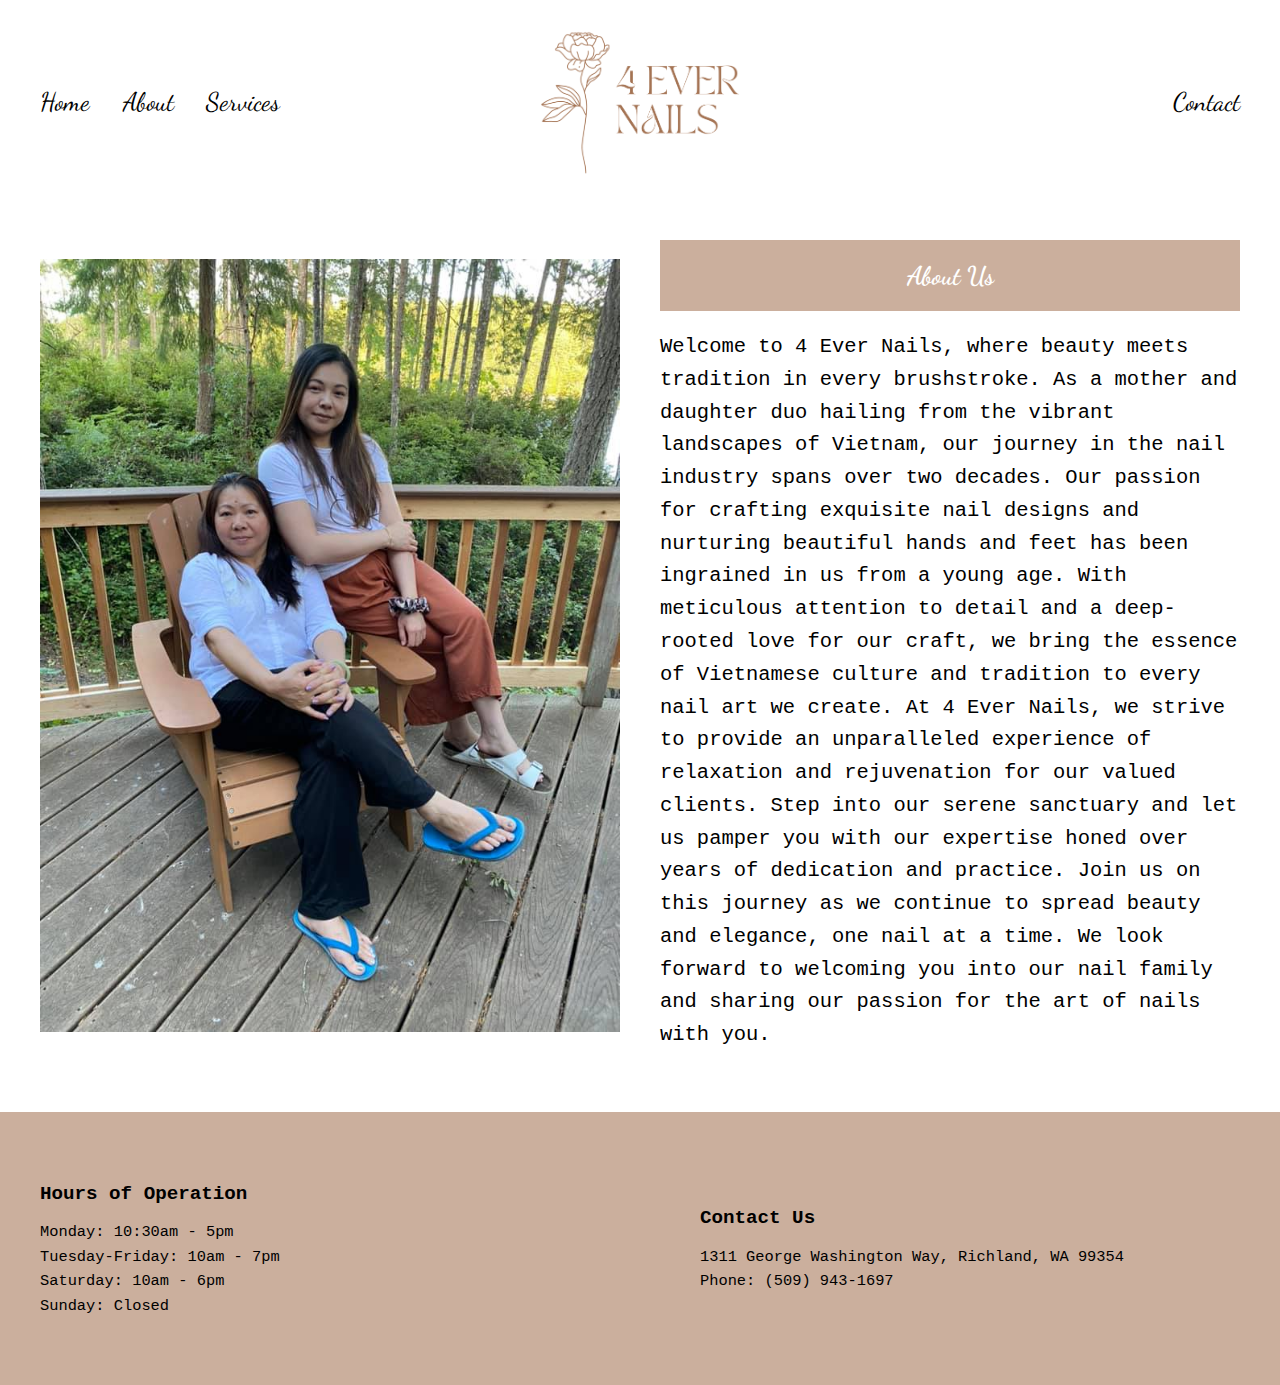
<file: html/about.html>
<html>
  <head>
    <link rel="stylesheet" href="/css/about.css" />
    <link rel="stylesheet" href="/css/footer.css" />
    <link rel="preconnect" href="https://fonts.googleapis.com" />
    <link rel="preconnect" href="https://fonts.gstatic.com" crossorigin />
    <link
      href="https://fonts.googleapis.com/css2?family=Dancing+Script:wght@400..700&display=swap"
      rel="stylesheet"
    />
  </head>
  <body>
    <div id="navbar-placeholder"></div>

    <script>
      // Fetch the navbar.html content
      fetch("navbar.html")
        .then((response) => response.text())
        .then((data) => {
          // Insert the navbar.html content into the placeholder
          document.getElementById("navbar-placeholder").innerHTML = data;
        })
        .catch((error) => console.error("Error fetching navbar:", error));
    </script>

    <div class="about-container">
      <div class="about-image">
        <img src="/resources/aboutpic.jpg" alt="Big Picture" />
      </div>
      <div class="about-description">
        <h2
          class="about-title"
          style="font-family: 'Dancing Script', sans-serif"
        >
          About Us
        </h2>
        <p>
          Welcome to 4 Ever Nails, where beauty meets tradition in every
          brushstroke. As a mother and daughter duo hailing from the vibrant
          landscapes of Vietnam, our journey in the nail industry spans over two
          decades. Our passion for crafting exquisite nail designs and nurturing
          beautiful hands and feet has been ingrained in us from a young age.
          With meticulous attention to detail and a deep-rooted love for our
          craft, we bring the essence of Vietnamese culture and tradition to
          every nail art we create. At 4 Ever Nails, we strive to provide an
          unparalleled experience of relaxation and rejuvenation for our valued
          clients. Step into our serene sanctuary and let us pamper you with our
          expertise honed over years of dedication and practice. Join us on this
          journey as we continue to spread beauty and elegance, one nail at a
          time. We look forward to welcoming you into our nail family and
          sharing our passion for the art of nails with you.
        </p>
      </div>
    </div>
  </body>
  <footer><script src="/js/footer.js"></script></footer>
</html>
</file>
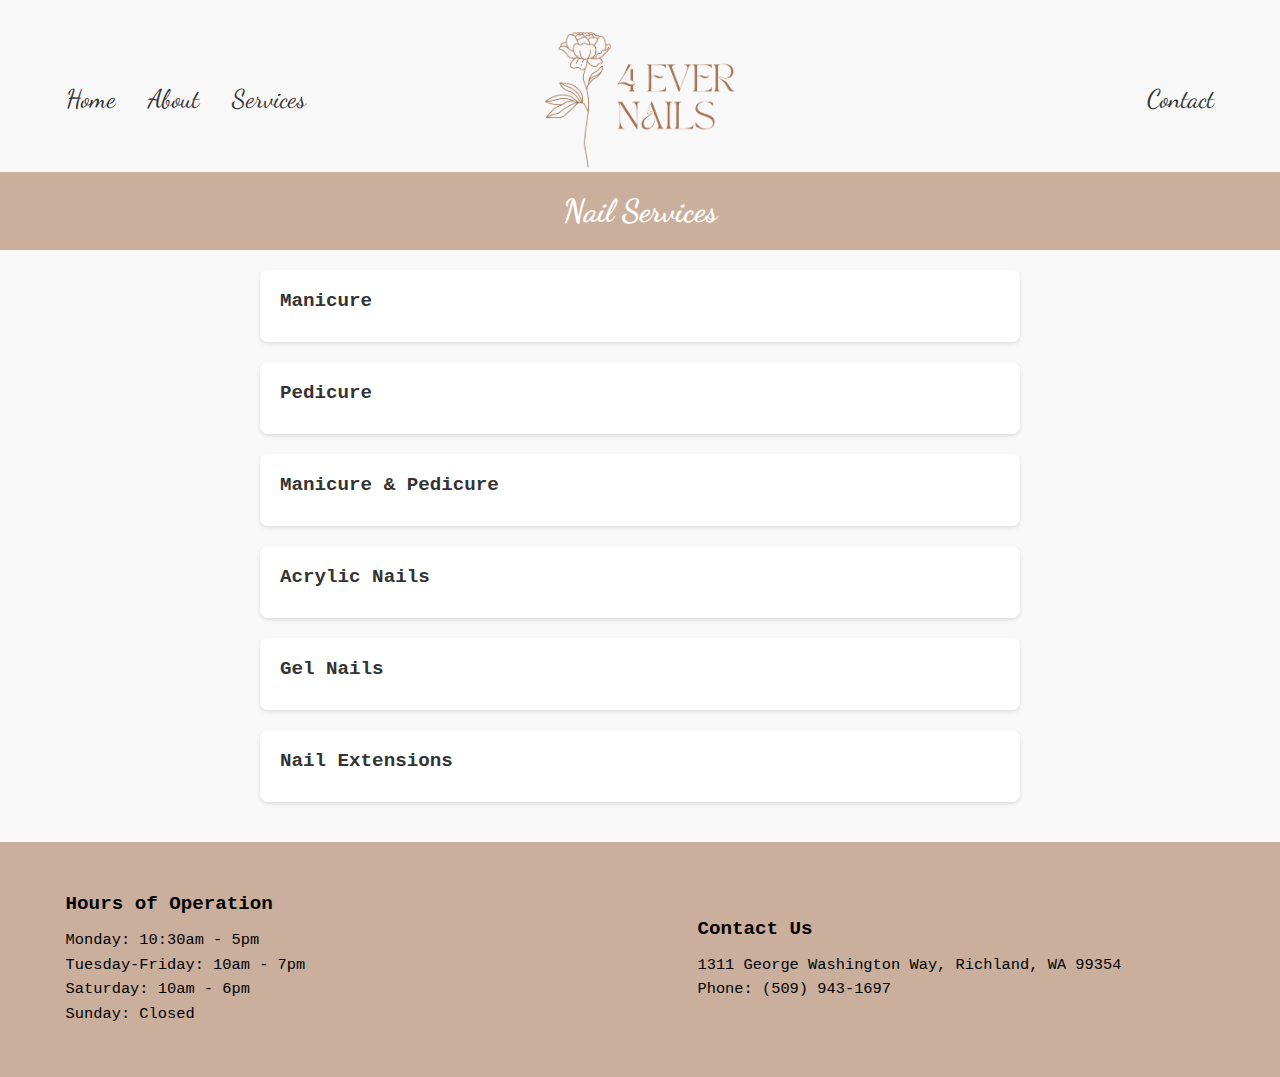
<file: html/services.html>
<html>
  <head>
    <link rel="stylesheet" href="/css/services.css" />
    <link rel="stylesheet" href="/css/footer.css" />
    <link rel="preconnect" href="https://fonts.googleapis.com" />
    <link rel="preconnect" href="https://fonts.gstatic.com" crossorigin />
    <link
      href="https://fonts.googleapis.com/css2?family=Dancing+Script:wght@400..700&display=swap"
      rel="stylesheet"
    />
  </head>
  <body>
    <div id="navbar-placeholder"></div>

    <script>
      // Fetch the navbar.html content
      fetch("navbar.html")
        .then((response) => response.text())
        .then((data) => {
          // Insert the navbar.html content into the placeholder
          document.getElementById("navbar-placeholder").innerHTML = data;
        })
        .catch((error) => console.error("Error fetching navbar:", error));
    </script>

    <header class="header">
      <h1>Nail Services</h1>
    </header>
    <div class="services-container">
      <ul class="services-list">
        <li class="service-item">
          <div class="service-title">Manicure</div>
          <!-- <div class="service-description"></div> -->
        </li>
        <li class="service-item">
          <div class="service-title">Pedicure</div>
        </li>
        <li class="service-item">
          <div class="service-title">Manicure & Pedicure</div>
        </li>
        <li class="service-item">
          <div class="service-title">Acrylic Nails</div>
        </li>
        <li class="service-item">
          <div class="service-title">Gel Nails</div>
        </li>
        <li class="service-item">
          <div class="service-title">Nail Extensions</div>
        </li>
      </ul>
    </div>
  </body>
  <footer>
    <script src="/js/footer.js"></script>
  </footer>
</html>
</file>
<file: css/about.css>
.about-container {
  display: flex;
  flex-wrap: wrap;
  justify-content: center;
  align-items: center;
  padding: 20px;
}
.about-title {
  background-color: #cbaf9d;
  color: white;
  text-align: center;
  padding: 20px 0;
}

.about-image {
  flex: 1 1 50%; /* Adjust flex properties for responsiveness */
  max-width: 50%; /* Set maximum width to 50% of the container */
  padding: 20px;
  box-sizing: border-box; /* Include padding in width calculation */
}

.about-image img {
  width: 100%;
  height: auto;
}

.about-description {
  flex: 1 1 50%; /* Adjust flex properties for responsiveness */
  max-width: 50%; /* Set maximum width to 50% of the container */
  padding: 20px;
  box-sizing: border-box; /* Include padding in width calculation */
  font-family: 'Courier New', Courier, monospace;
}

.about-description h2 {
  font-size: 2vw; /* Use viewport width for font size */
  margin-bottom: 1vw; /* Use viewport width for margin */
}

.about-description p {
  font-size: 1.6vw; /* Use viewport width for font size */
  line-height: 1.6;
}
</file>
<file: css/footer.css>
.footer {
  font-family: 'Courier New', Courier, monospace;
  background-color: #cbaf9d;
  color: black;
  padding: 2vw 0; /* Use viewport width for padding */
}

.container {
  width: 95%; /* Use percentage for container width */
  max-width: 1200px;
  margin: 0 auto;
  padding: 0 2%; /* Use percentage for padding */
  display: flex;
  justify-content: space-between;
  flex-wrap: wrap; /* Allow items to wrap on smaller screens */
}

.footer-section {
  width: 45%; /* Adjust width for responsiveness */
  margin-bottom: 2vw; /* Use viewport width for margin */
}

.footer-section h3 {
  font-size: 1.5vw; /* Use viewport width for font size */
  margin-bottom: 1vw; /* Use viewport width for margin */
}

.footer-section p {
  font-size: 1.2vw; /* Use viewport width for font size */
  line-height: 1.6;
}
</file>
<file: css/services.css>
/* Reset default margin and padding */
* {
  margin: 0;
  padding: 0;
  box-sizing: border-box;
}

body {
  font-family: Arial, sans-serif;
  background-color: #f8f8f8;
  color: #333;
}

.header {
  background-color: #cbaf9d;
  color: white;
  text-align: center;
  padding: 20px 0;
}

.services-container {
  font-family: 'Courier New', Courier, monospace;
  max-width: 800px;
  margin: 0 auto;
  padding: 20px;
}

.services-list {
  list-style-type: none;
  padding: 0;
}

.service-item {
  background-color: #fff;
  border-radius: 8px;
  box-shadow: 0 2px 4px rgba(0, 0, 0, 0.1);
  margin-bottom: 20px;
  padding: 20px;
}

.service-title {
  font-size: 1.2rem;
  font-weight: bold;
  color: #333;
  margin-bottom: 10px;
}

.service-description {
  font-size: 1rem;
  color: #666;
}
</file>
